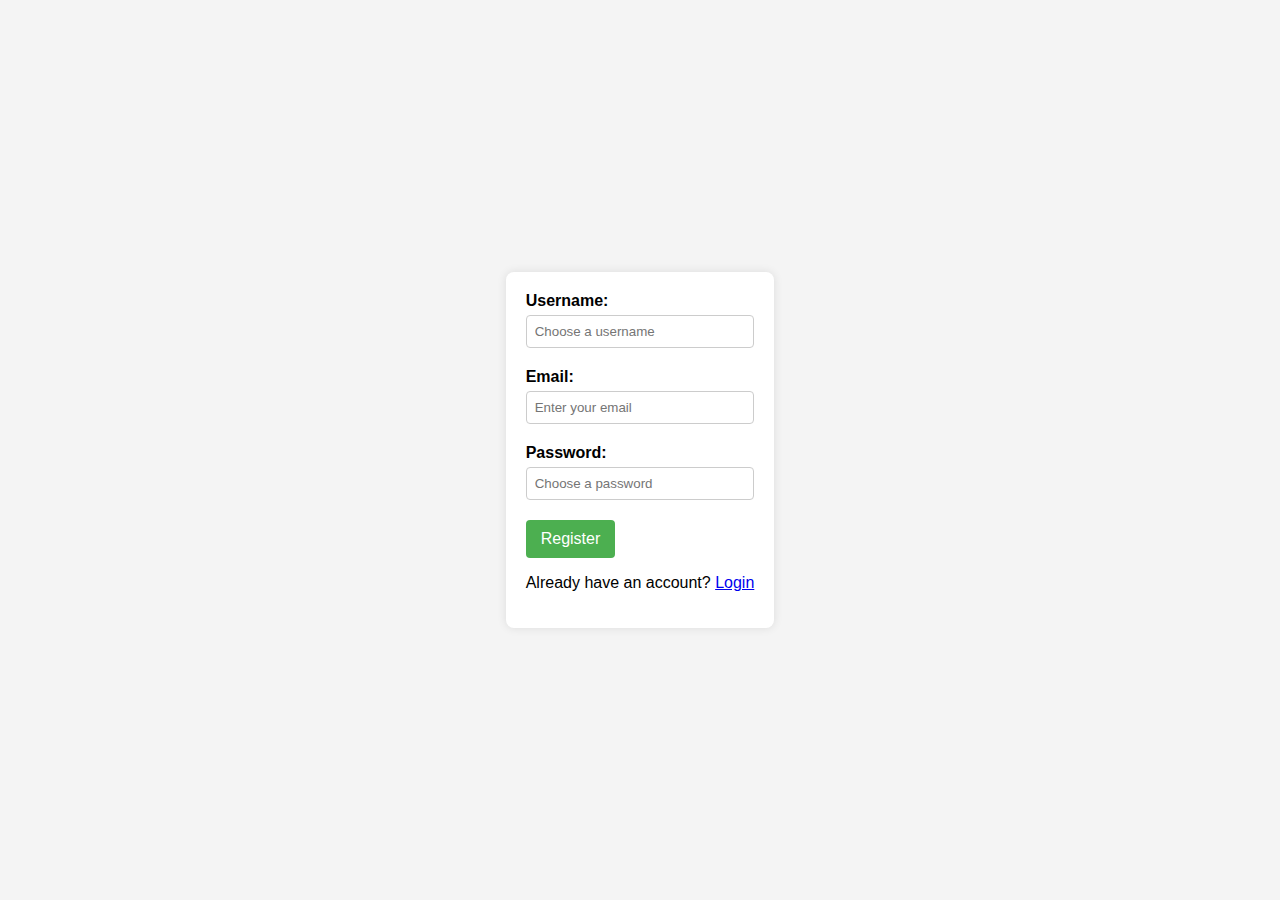
<file: favfun.com/reg.html>
<!DOCTYPE html>
<html lang="en">
<head>
    <meta charset="UTF-8">
    <meta name="viewport" content="width=device-width, initial-scale=1.0">
    <title>Register</title>
    <style>
        body {
            font-family: Arial, sans-serif;
            background-color: #f4f4f4;
            margin: 0;
            padding: 0;
            display: flex;
            justify-content: center;
            align-items: center;
            height: 100vh;
        }

        .container {
            background-color: #fff;
            padding: 20px;
            border-radius: 8px;
            box-shadow: 0 0 10px rgba(0, 0, 0, 0.1);
        }

        .form-group {
            margin-bottom: 20px;
        }

        label {
            display: block;
            font-weight: bold;
            margin-bottom: 5px;
        }

        input {
            width: 100%;
            padding: 8px;
            box-sizing: border-box;
            border: 1px solid #ccc;
            border-radius: 4px;
        }

        button {
            background-color: #4caf50;
            color: #fff;
            padding: 10px 15px;
            border: none;
            border-radius: 4px;
            cursor: pointer;
            font-size: 16px;
        }
    </style>
</head>
<body>
    <div class="container">
        <div class="form-group">
            <label for="register-username">Username:</label>
            <input type="text" id="register-username" name="register-username" placeholder="Choose a username">
        </div>
        <div class="form-group">
            <label for="register-email">Email:</label>
            <input type="email" id="register-email" name="register-email" placeholder="Enter your email">
        </div>
        <div class="form-group">
            <label for="register-password">Password:</label>
            <input type="password" id="register-password" name="register-password" placeholder="Choose a password">
        </div>
        <button onclick="register()">Register</button>
        <p>Already have an account? <a href="login.html">Login</a></p>
    </div>

    <script>
        function register() {
            // Add your registration logic here
            alert("Register button clicked");
        }
    </script>
</body>
</html>
</file>
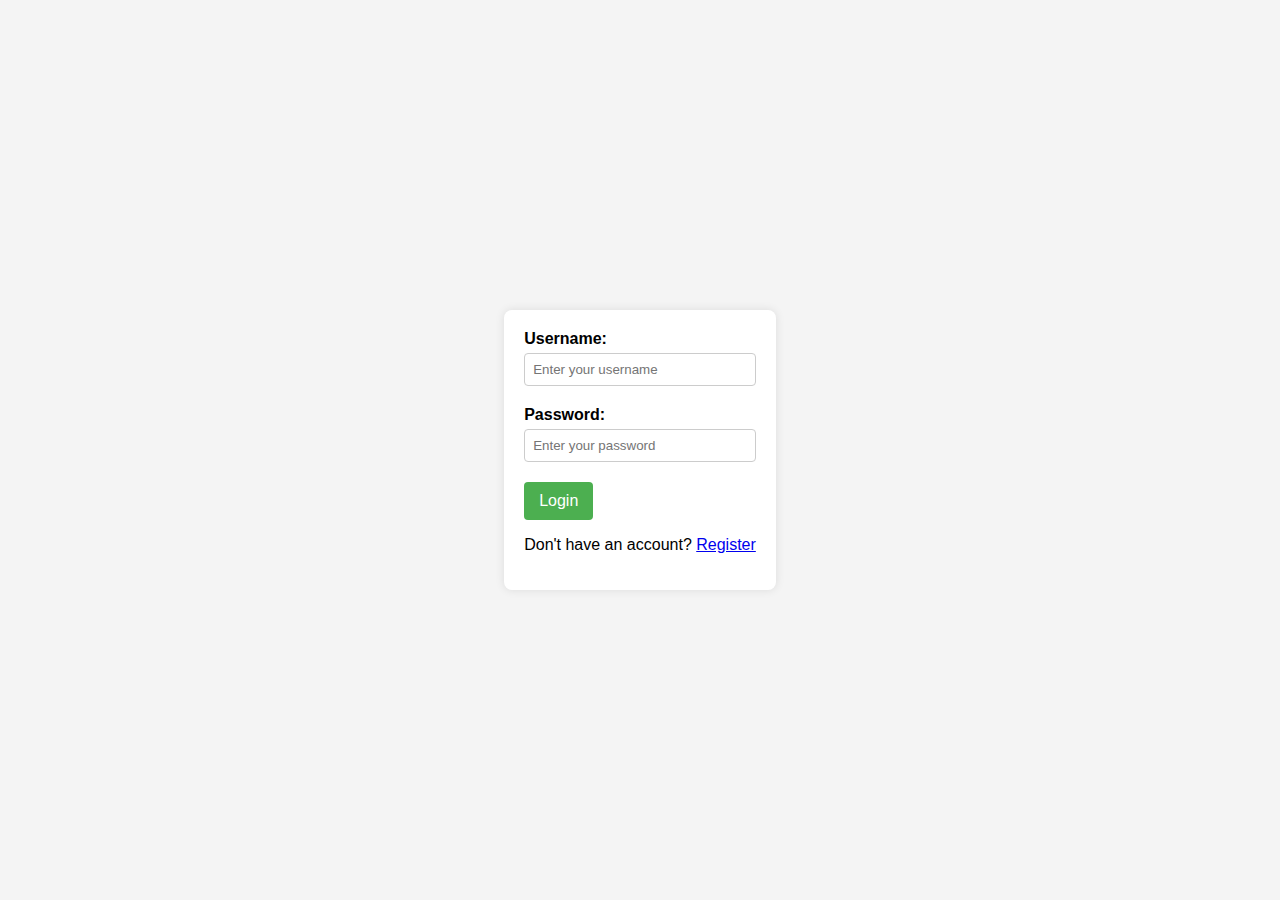
<file: favfun.com/register.html>
<!DOCTYPE html>
<html lang="en">
<head>
    <meta charset="UTF-8">
    <meta name="viewport" content="width=device-width, initial-scale=1.0">
    <title>Login and Register</title>
    <style>
        body {
            font-family: Arial, sans-serif;
            background-color: #f4f4f4;
            margin: 0;
            padding: 0;
            display: flex;
            justify-content: center;
            align-items: center;
            height: 100vh;
        }

        .container {
            background-color: #fff;
            padding: 20px;
            border-radius: 8px;
            box-shadow: 0 0 10px rgba(0, 0, 0, 0.1);
        }

        .form-group {
            margin-bottom: 20px;
        }

        label {
            display: block;
            font-weight: bold;
            margin-bottom: 5px;
        }

        input {
            width: 100%;
            padding: 8px;
            box-sizing: border-box;
            border: 1px solid #ccc;
            border-radius: 4px;
        }

        button {
            background-color: #4caf50;
            color: #fff;
            padding: 10px 15px;
            border: none;
            border-radius: 4px;
            cursor: pointer;
            font-size: 16px;
        }
    </style>
</head>
<body>
    <div class="container">
        <div class="form-group">
            <label for="login-username">Username:</label>
            <input type="text" id="login-username" name="login-username" placeholder="Enter your username">
        </div>
        <div class="form-group">
            <label for="login-password">Password:</label>
            <input type="password" id="login-password" name="login-password" placeholder="Enter your password">
        </div>
        <button onclick="login()">Login</button>
        <p>Don't have an account? <a href="register.html">Register</a></p>
    </div>

    <script>
        function login() {
            // Add your login logic here
            alert("Login button clicked");
        }
    </script>
</body>
</html>
</file>
